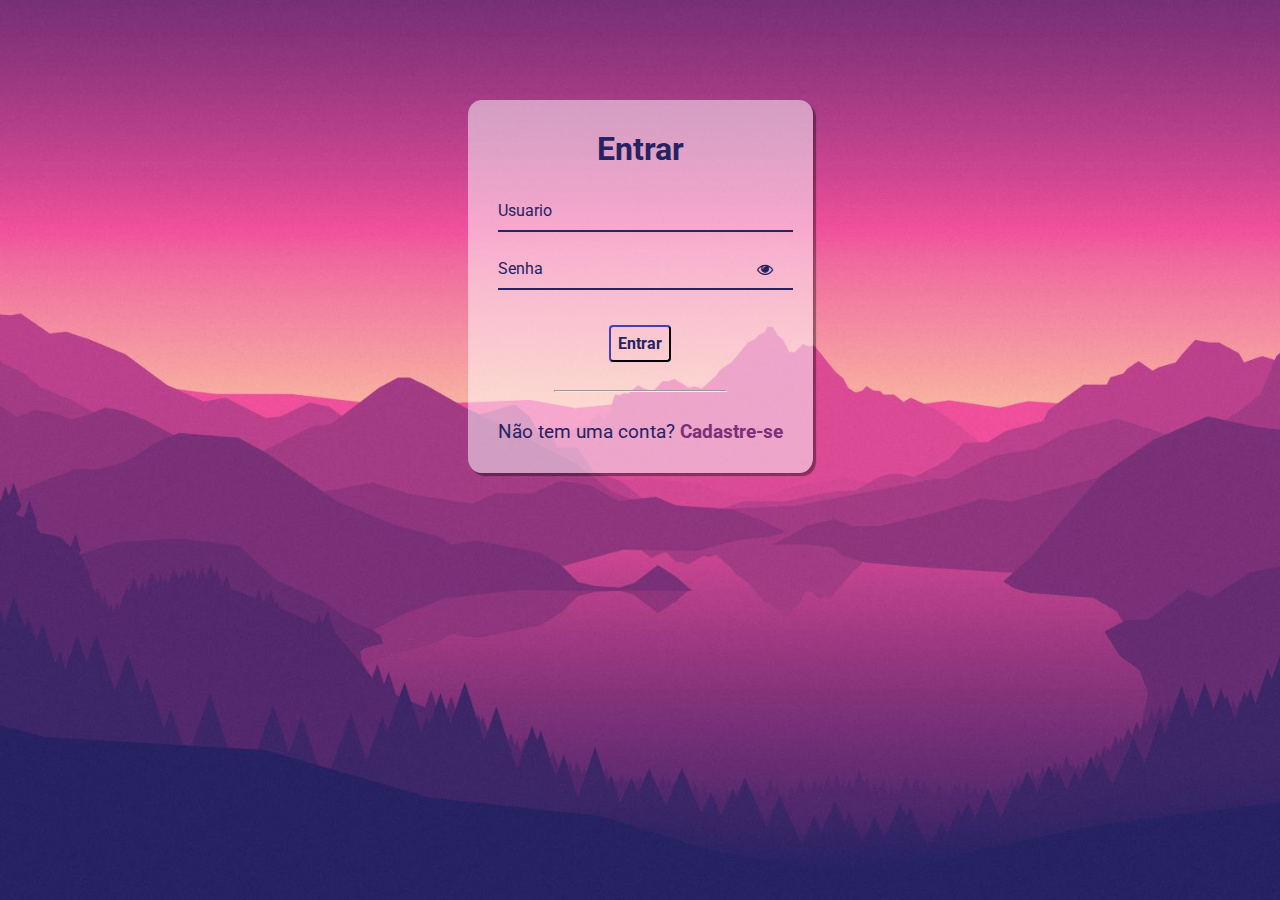
<file: index.html>
<!DOCTYPE html>
<html lang="pt-br">
<head>
    <meta charset="UTF-8">
    <meta name="viewport" content="width=device-width, initial-scale=1.0">
    <title>Home</title>
</head>
<body>
    <h1 id="logado"></h1>
    <button onclick="sair()"> Sair </button>
    <script src="./assets/js/index.js"></script>
</body>
</html>
</file>
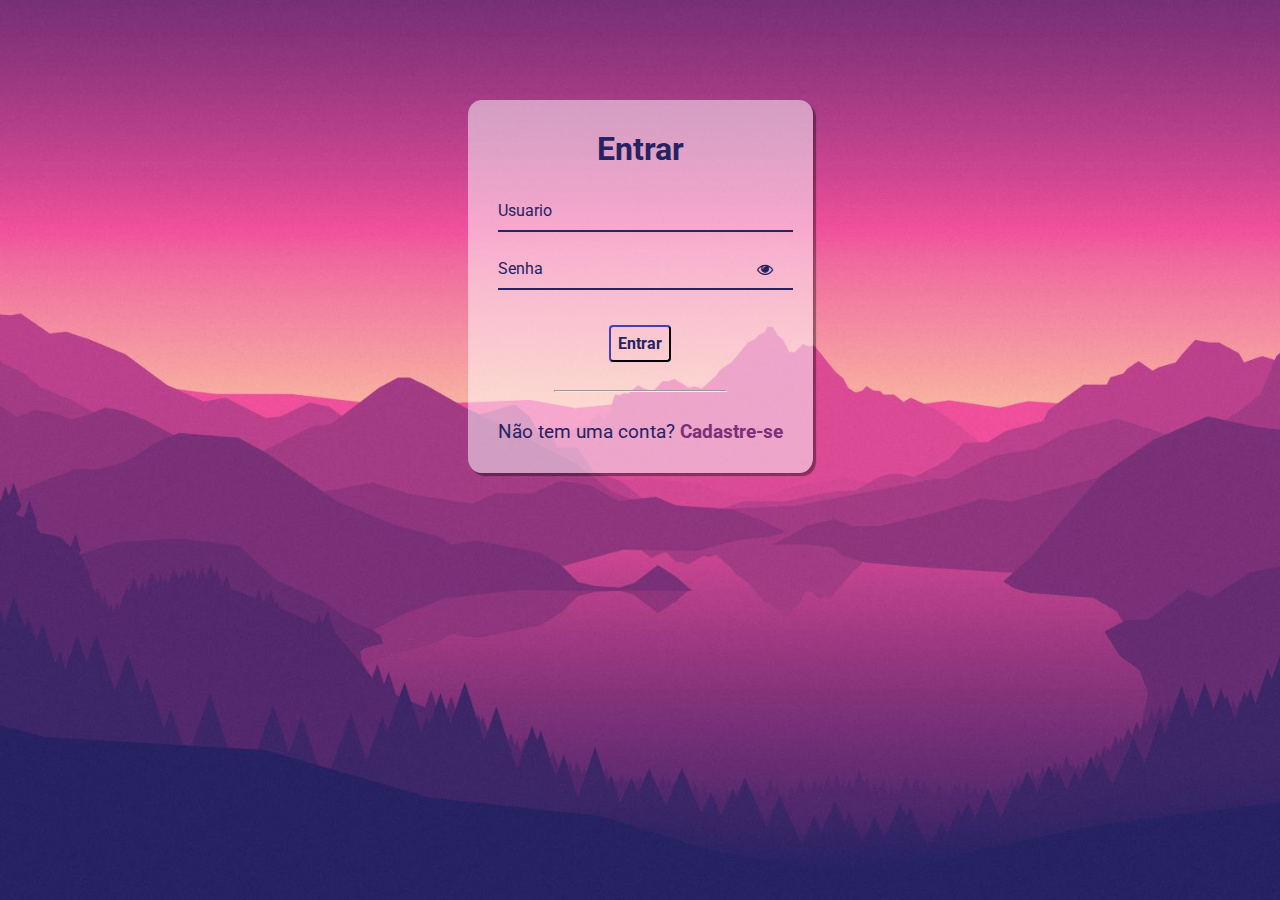
<file: assets/html/signin.html>
<!DOCTYPE html>
<html lang="pt-br">
<head>
    <meta charset="UTF-8">
    <meta name="viewport" content="width=device-width, initial-scale=1.0">
    <link
      rel="stylesheet"
      href="https://stackpath.bootstrapcdn.com/font-awesome/4.7.0/css/font-awesome.min.css"
    />
    <link rel="stylesheet" href="/assets/css/signin.css">
    <title>Signin</title>
</head>
<body>
    <div class="container">
      <div class="card">
        <h1>Entrar</h1>
        <div id="msgError"></div>
        <div class="label-float">
          <input type="text" id="usuario" placeholder="" required />
          <label for="usuario" id="userLabel"> Usuario</label>
        </div>

        <div class="label-float">
          <input type="password" id="senha" placeholder="" required />
          <label for="senha" id="senhaLabel">Senha</label>
          <i class="fa fa-eye" aria-hidden="true"></i>
        </div>

        <div class="justify-center">
          <button onclick="entrar()">Entrar</button>
        </div>

        <div class="justify-center">
          <hr />
        </div>

        <p>
          Não tem uma conta?
          <a href="/assets/html/signup.html">
            Cadastre-se
          </a>
        </p>
      </div>
    </div>
    <script src="/assets/js/signin.js"></script>
</body>
</html>
</file>
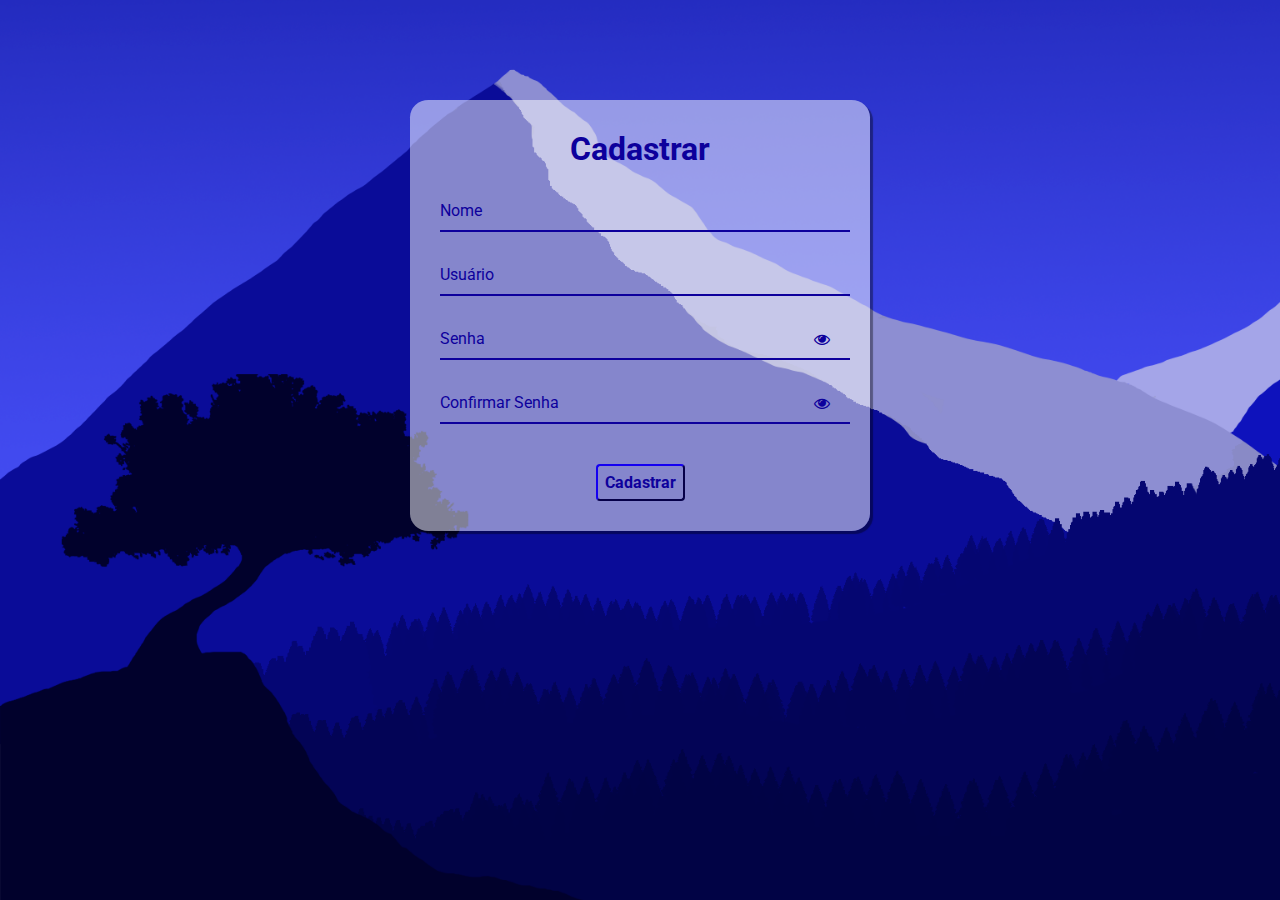
<file: assets/html/signup.html>
<!DOCTYPE html>
<html lang="pt-br">
  <head>
    <meta charset="UTF-8" />
    <meta http-equiv="X-UA-Compatible" content="IE=edge" />
    <meta name="viewport" content="width=device-width, initial-scale=1.0" />
    <link
      rel="stylesheet"
      href="https://stackpath.bootstrapcdn.com/font-awesome/4.7.0/css/font-awesome.min.css"
    />
    <link rel="stylesheet" href="/assets/css/signup.css" />
    <title>Singup</title>
</head>
<body>
    <div class="container">
        <div class="card">
            <h1>Cadastrar</h1>

            <div id="msgError"></div>
            <div id="msgSuccess"></div>

            <div class="label-float">
                <input type="text" id="nome" placeholder="" required/>
                <label for="nome" id="labelNome">Nome</label>
            </div>

            <div class="label-float">
                <input type="text" id="usuario" placeholder=" " required />
                <label id="labelUsuario" for="usuario">Usuário</label>
            </div>

            <div class="label-float">
                <input type="password" id="senha" placeholder=" " required />
                <label id="labelSenha" for="senha">Senha</label>
                <i id="verSenha" class="fa fa-eye" aria-hidden="true"></i>
              </div>

              <div class="label-float">
                <input type="password" id="confirmSenha" placeholder=" " required />
                <label id="labelConfirmSenha" for="confirmSenha"
                  >Confirmar Senha</label
                >
                <i id="verConfirmSenha" class="fa fa-eye" aria-hidden="true"></i>
              </div>

              <div class="justify-center">
                <button onclick="cadastrar()">Cadastrar</button>
              </div>
        </div>
    </div>
    <script src="/assets/js/signup.js"></script>
</body>
</html>
</file>
<file: assets/css/signin.css>
@import url('https://fonts.googleapis.com/css2?family=Roboto:ital,wght@0,100;0,300;0,400;0,500;0,700;0,900;1,100;1,300;1,400;1,500;1,700;1,900&display=swap');

* {
    margin: 0;
    padding: 0;
    font-family: 'Roboto', sans-serif;
}

body {
    background-image: url(/assets/images/bg-signin.jpg);
    background-repeat: no-repeat;
    background-size: cover;
    background-attachment: fixed;
}

.container {
    display: flex;
    justify-content: center;
    width: 100%;
    margin-top: 100px;
}

h1 {
    text-align: center;
    margin-bottom: 20px;
    color: #272262;
}

.card {
    background-color: #ffffff80;
    padding: 30px;
    border-radius: 4%;
    box-shadow: 3px 3px 1px 0px #00000060;
}

.label-float input{
    width: 100%;
    padding: 5px 5px;
    display: inline-block;
    border: 0;
    border-bottom: 2px solid #272262;
    background-color: transparent;
    outline: none;
    min-width: 180px;
    font-size: 16px;
    transform: all .3s ease-out;
    border-radius: 0;
}

.label-float {
    position: relative;
    padding-top: 13px;
    margin-top: 5%;
    margin-bottom: 5%;
}

.label-float input:focus{
    border-bottom: 2px solid #4038a0;
}

.label-float input:focus + label,
.label-float input:valid + label {
    font-size: 13px;
    margin-top: 0;
    color: #4038a0;
}

.label-float label {
    color: #272262;
    pointer-events: none;
    position: absolute;
    top: 0;
    left: 0;
    margin-top: 13px;
    transition: all .3s ease-out;
}

button {
    background-color: transparent;
    border-color: #272262;
    border-color: #272262;
    color: #272262;
    padding: 7px;
    font-weight: bold;
    font-size: 12pt;
    margin-top: 20px;
    border-radius: 4px;
    cursor: pointer;
    outline: none;
    transition: all .4s ease-out;
}

button:hover{
    background-color: #272262;
    color: #fff;
}

.justify-center {
    display: flex;
    justify-content: center;
}

hr {
    margin-top: 10%;
    margin-bottom: 10%;
    width: 60%;
}

p{
    color: #272262;
    font-size: 14pt;
}

a {
    color: #7a3077;
    font-weight: bold;
    text-decoration: none;
    transition: all .3s ease-out;
}

a:hover{
    color: #272262;
}

.fa-eye{
    position: absolute;
    top: 15px;
    right: 10px;
    cursor: pointer;
    color: #272262;
}

#msgError {
    text-align: center;
    color: #ff0000;
    background-color: #ffbbbb;
    padding: 10px;
    border-radius: 4px;
    display: none;
}
</file>
<file: assets/css/signup.css>
@import url('https://fonts.googleapis.com/css2?family=Roboto:ital,wght@0,100;0,300;0,400;0,500;0,700;0,900;1,100;1,300;1,400;1,500;1,700;1,900&display=swap');

* {
    margin: 0;
    padding: 0;
    font-family: 'Roboto', sans-serif;
}

body {
    background-image: url("/assets/images/bg-signup.png");
    background-repeat: no-repeat;
    background-size: cover;
    background-attachment: fixed;
}

.container {
    display: flex;
    justify-content: center;
    width: 100%;
    margin-top: 100px;
}

.card {
    background-color: #ffffff80;
    padding: 30px;
    border-radius: 4%;
    box-shadow: 3px 3px 1px 0px #00000060;
    width: 400px;
}

h1 {
    text-align: center;
    margin-bottom: 20px;
    color: #0d009c;
}

.label-float input {
    width: 100%;
    padding: 5px 5px;
    display: inline-block;
    border: 0;
    border-bottom: 2px solid #0d009c;
    background-color: transparent;
    outline: none;
    min-width: 180px;
    font-size: 16px;
    transition: all .3s ease-out;
    border-radius: 0;
}

.label-float {
    position: relative;
    padding-top: 13px;
    margin-top: 5%;
    margin-bottom: 5%;
}

.label-float input:focus {
    border-bottom: 2px solid #4038a0;
}

.label-float label {
    color: #0d009c;
    pointer-events: none;
    position: absolute;
    top: 0;
    left: 0;
    margin-top: 13px;
    transition: all .3s ease-out;
}

.label-float input:focus+label,
.label-float input:valid+label {
    font-size: 13px;
    margin-top: 0;
    color: #4038a0
}

button {
    background-color: transparent;
    border-color: #0d009c;
    color: #0d009c;
    padding: 7px;
    font-weight: bold;
    font-size: 12pt;
    margin-top: 20px;
    border-radius: 4px;
    cursor: pointer;
    outline: none;
    transition: all .4s ease-out;
}

button:hover {
    background-color: #0d009c;
    color: #fff;
}

.justify-center {
    display: flex;
    justify-content: center;
}

.fa-eye {
    position: absolute;
    top: 15px;
    right: 10px;
    cursor: pointer;
    color: #0d009c;
}

#msgError {
    text-align: center;
    color: #ff0000;
    background-color: #ffbbbb;
    padding: 10px;
    border-radius: 4px;
    display: none;
}

#msgSuccess {
    text-align: center;
    color: #00bb00;
    background-color: #bbffbe;
    padding: 10px;
    border-radius: 4px;
    display: none;
}
</file>
